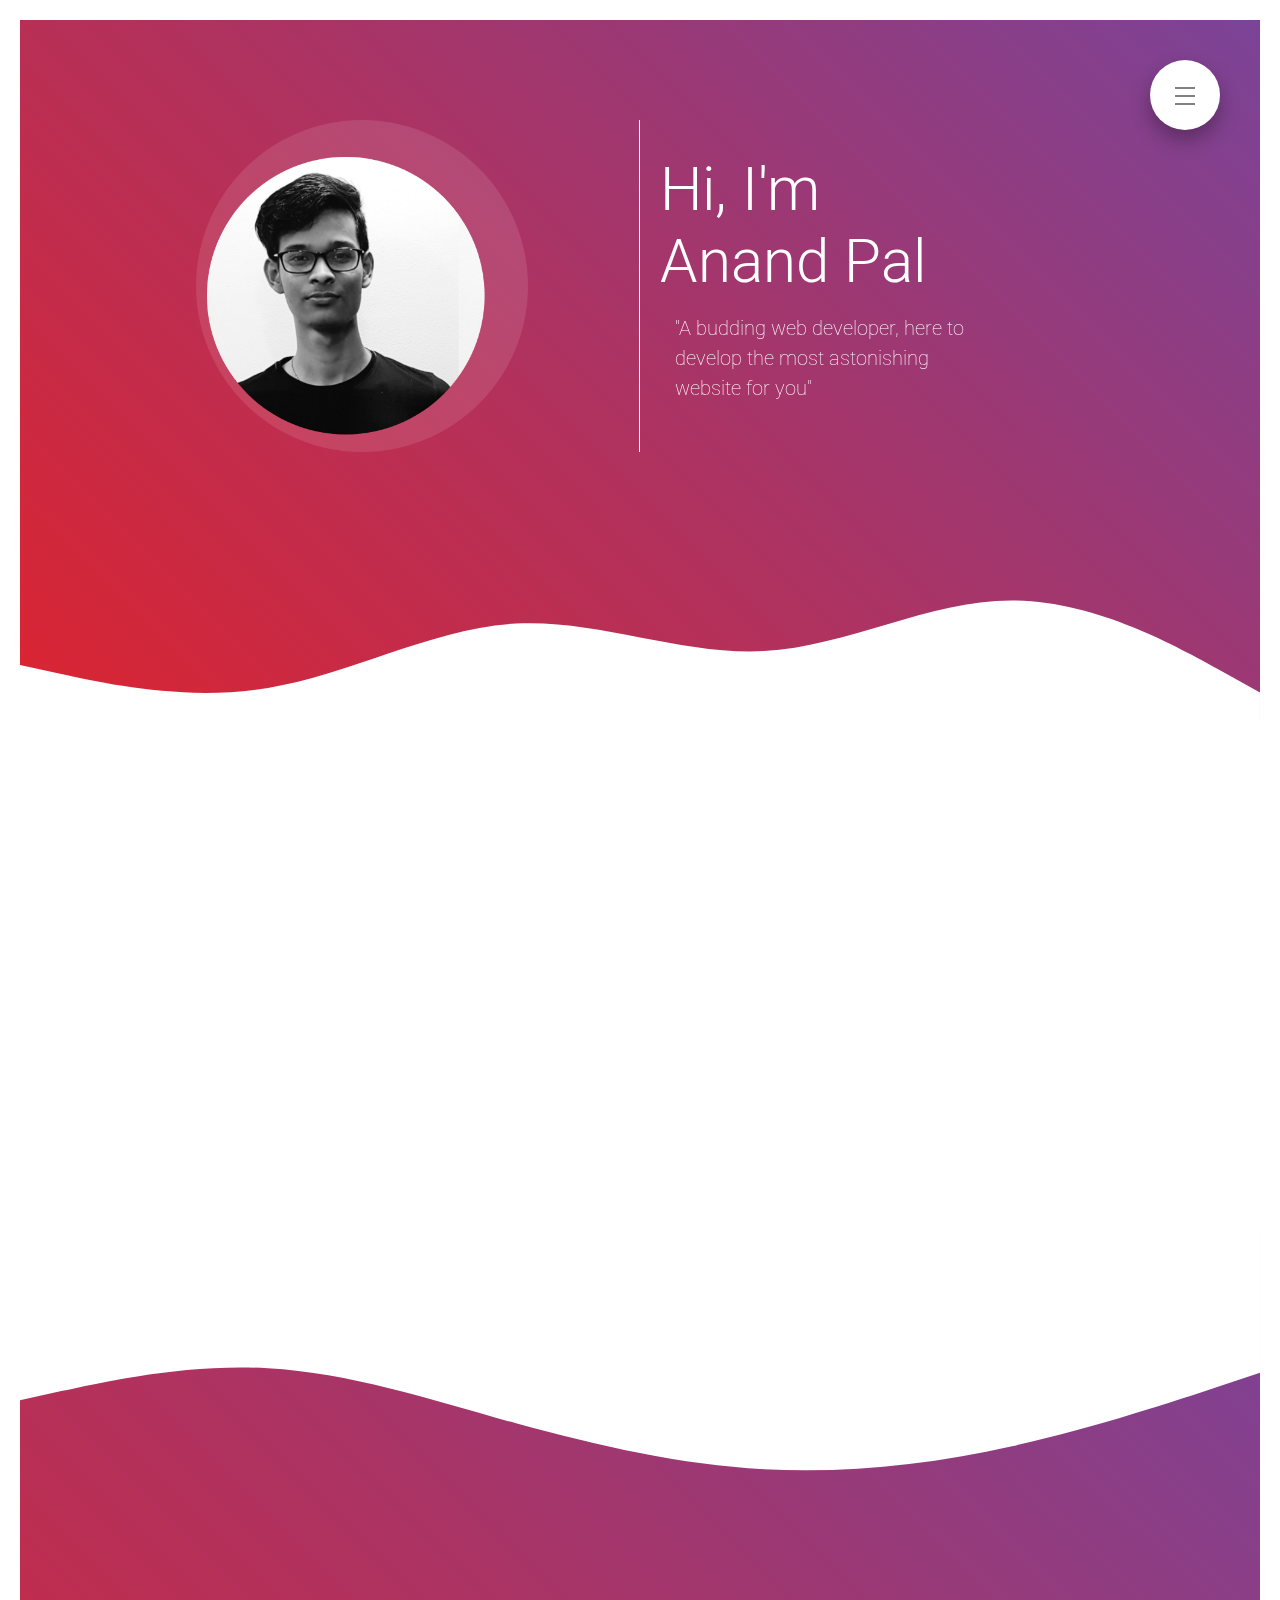
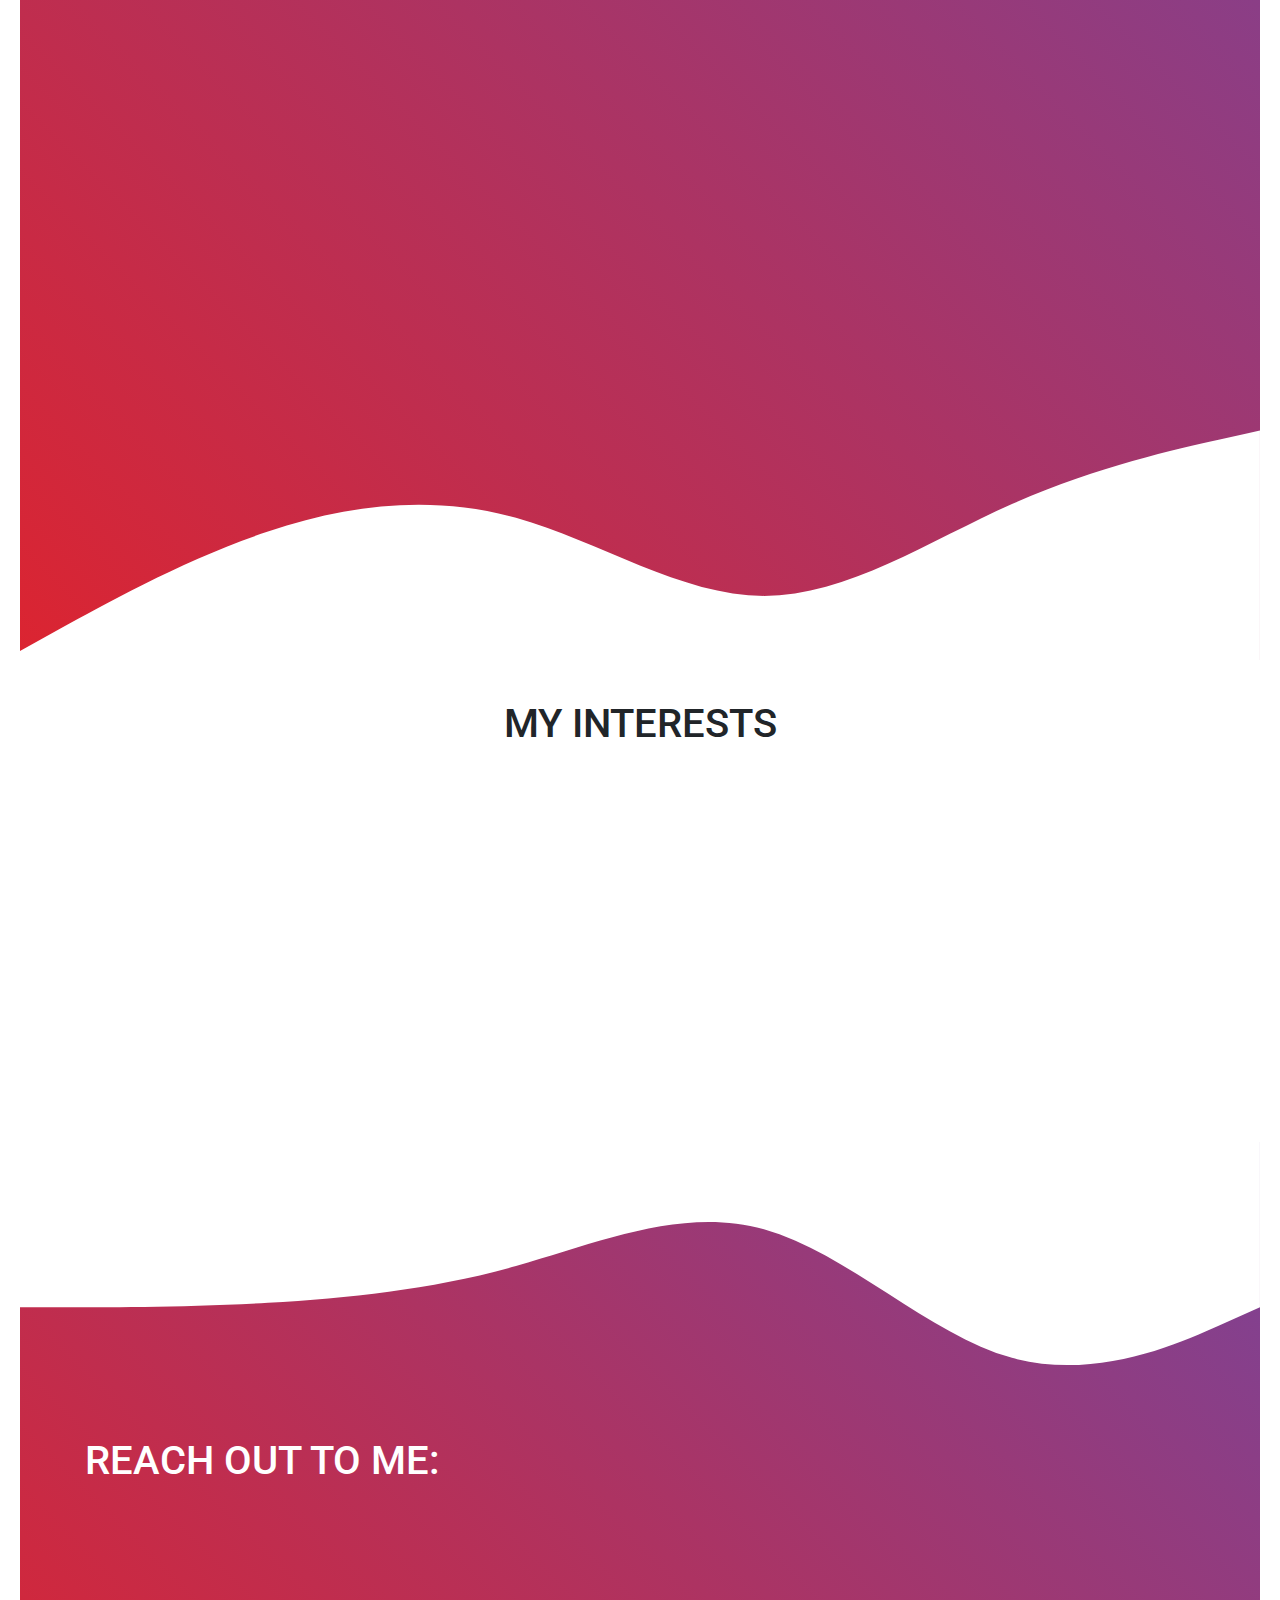
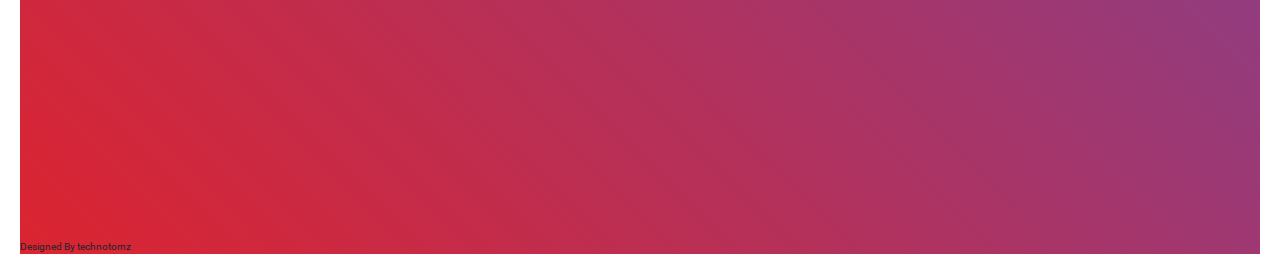
<file: index.html>
<!DOCTYPE html>

<html>
  <head>
    <title>Anand Pal</title>
    <link rel="icon" href="img/favicon.ico">
    <link rel="stylesheet" href="css/style.css" />
    <link
      href="https://fonts.googleapis.com/css2?family=Roboto:ital,wght@0,100;0,300;0,400;0,500;0,700;1,100;1,300;1,400;1,500&display=swap"
      rel="stylesheet"
    />
    <link
      rel="stylesheet"
      type="text/css"
      href="fontawesome-free-5.13.0-web/css/all.css"
    />
    <link
      rel="stylesheet"
      href="https://stackpath.bootstrapcdn.com/bootstrap/4.5.2/css/bootstrap.min.css"
      integrity="sha384-JcKb8q3iqJ61gNV9KGb8thSsNjpSL0n8PARn9HuZOnIxN0hoP+VmmDGMN5t9UJ0Z"
      crossorigin="anonymous"
    />
    <link rel="stylesheet" href="https://unpkg.com/aos@next/dist/aos.css" />
  </head>

  <body>
    <div class="navigation">
      <input type="checkbox" class="navigation__checkbox" id="navi-toggle">
      <label for="navi-toggle" class="navigation__button">
        <span class="navigation__icon">&nbsp;</span>
      </label>

      <div class="navigation__background">&nbsp;</div>

      <nav class="navigation__nav">
        <ul class="navigation__list">
          <li class="navigation__item"><a href="#intro" class="navigation__link">01 About Me</a></li>
          <li class="navigation__item"><a href="#education" class="navigation__link">02 Education</a></li>
          <li class="navigation__item"><a href="#about" class="navigation__link">03 What I Do?</a></li>
          <li class="navigation__item"><a href="#interests" class="navigation__link">04 Interests</a></li>
          <li class="navigation__item"><a href="#contact" class="navigation__link">05 Contact</a></li>
        </ul>
      </nav>
    </div>
    <div class="intro" id="intro">
      <div class="container">
        <div class="intro__left" data-aos="fade-up">
          <img
            src="./img/Group 206@2x.png"
            alt=""
            class="intro__img"
          />
        </div>
        <div class="intro__right" data-aos="fade-up">
          <h1 class="intro__heading">Hi, I'm <br />Anand Pal</h1>
          <p class="intro_paragraph">
            "A budding web developer, here to develop the most astonishing
            website for you"
          </p>
        </div>
      </div>
      <svg xmlns="http://www.w3.org/2000/svg" viewBox="0 0 1440 300">
        <path
          fill="#ffffff"
          fill-opacity="1"
          d="M0,224L48,234.7C96,245,192,267,288,250.7C384,235,480,181,576,176C672,171,768,213,864,208C960,203,1056,149,1152,149.3C1248,149,1344,203,1392,229.3L1440,256L1440,320L1392,320C1344,320,1248,320,1152,320C1056,320,960,320,864,320C768,320,672,320,576,320C480,320,384,320,288,320C192,320,96,320,48,320L0,320Z"
        ></path>
      </svg>
    </div>
    <!--  ***********************************************EDUCATION*************************************************** -->
    <div class="education" id="education">
      <div class="container">
        <div class="education__left" data-aos="zoom-out">
          <h1 class="heading__primary">Education Details</h1>

          <div class="education__text">
            <div class="education__text-left">
              <img
                src="./img/Group 207@2x.png"
                alt=""
                class="bullet"
              />
            </div>

            <div class="education__text-right">
              <p class="paragraph">
                Currently Pursuing BE Degree in Computer Engineering from
                Vivekanand Education Society's Institute of Technology ,Mumbai
                University.
              </p>
            </div>
          </div>

          <div class="education__text">
            <div class="education__text-left">
              <img
                src="./img/Group 208@2x.png"
                alt=""
                class="bullet"
              />
            </div>

            <div class="education__text-right">
              <p class="paragraph">
                Completed Diploma in Computer Engineering from Vivekanand
                Education Society's Polytechnic, MSBTE in the year 2019.
              </p>
            </div>
          </div>
        </div>
        <div class="education__right" data-aos="zoom-out">
          <img
            src="./img/institute-illustration@2x.png"
            alt=""
            class="education__img"
          />
        </div>
      </div>
    </div>
    <!--  **************************************ABOUT************************************************************ -->
    <div class="about" id="about">
      <svg xmlns="http://www.w3.org/2000/svg" viewBox="0 0 1440 280">
        <path
          fill="#fff"
          fill-opacity="1"
          d="M0,192L48,181.3C96,171,192,149,288,154.7C384,160,480,192,576,218.7C672,245,768,267,864,272C960,277,1056,267,1152,245.3C1248,224,1344,192,1392,176L1440,160L1440,0L1392,0C1344,0,1248,0,1152,0C1056,0,960,0,864,0C768,0,672,0,576,0C480,0,384,0,288,0C192,0,96,0,48,0L0,0Z"
        ></path>
      </svg>
      <div class="container__2">
        <div class="about__left" data-aos="zoom-out">
          <img
            src="./img/Group 209@2x.png"
            alt=""
            class="about__img"
          />
        </div>
        <div class="about__right" data-aos="zoom-out">
          <h1 class="heading__primary color_white">What I Do?</h1>
          <p class="paragraph color_white margin-top-small">
            A Student and an Enthusiastic Web Developer, Passionate About
            Designing Most Stunning Websites and Have a Keen Interest in
            Understanding Latest Technologies.
          </p>
        </div>
      </div>
      <svg xmlns="http://www.w3.org/2000/svg" viewBox="0 0 1440 310">
        <path
          fill="#fff"
          fill-opacity="1"
          d="M0,288L48,261.3C96,235,192,181,288,149.3C384,117,480,107,576,133.3C672,160,768,224,864,224C960,224,1056,160,1152,117.3C1248,75,1344,53,1392,42.7L1440,32L1440,320L1392,320C1344,320,1248,320,1152,320C1056,320,960,320,864,320C768,320,672,320,576,320C480,320,384,320,288,320C192,320,96,320,48,320L0,320Z"
        ></path>
      </svg>
    </div>
    <!--  ********************************************INTERESTS****************************************************** -->
    <div class="interests" id="interests">
      <div class="container">
        <h1 class="heading__primary center">My Interests</h1>
      </div>
      <div class="container__1">
        <div class="card" data-aos="flip-left">
          <i class="fas fa-microchip card__icon center"></i>
          <h1 class="heading__secondary color_white center">
            Tech <br />Enthusiast
          </h1>
          <div class="content">
            <p class="paragraph__content">
              Insatiable Thirst Helps Me To Be Abreast Of New Devices,
              Technologies And Simply Solutions That Enhance Our Experiences.
            </p>
          </div>
        </div>
        <div class="card" data-aos="flip-left">
          <i class="fas fa-gamepad card__icon center"></i>
          <h1 class="heading__secondary color_white center">
            MMO BATTLE <br />
            ROYALE GAMES
          </h1>
          <div class="content">
            <p class="paragraph__content">
              A Ticking Timer With A Shrinking Map And Death At Every Step Is My
              Type Of Gameplay!
            </p>
          </div>
        </div>
        <div class="card" data-aos="flip-left">
          <i class="fas fa-file-video card__icon center"></i>
          <h1 class="heading__secondary color_white center">
            THRILLER <br />MOVIES
          </h1>
          <div class="content">
            <p class="paragraph__content">
              What Comes Next? If A Movie Trailer Gives Me This Impression Then
              Count Me In!
            </p>
          </div>
        </div>
      </div>
    </div>
    <!--  ************************************************CONTACT************************************************** -->

    <div class="contact" id="contact">
      <svg xmlns="http://www.w3.org/2000/svg" viewBox="0 0 1440 320">
        <path
          fill="#fff"
          fill-opacity="1"
          d="M0,192L48,192C96,192,192,192,288,186.7C384,181,480,171,576,144C672,117,768,75,864,101.3C960,128,1056,224,1152,250.7C1248,277,1344,235,1392,213.3L1440,192L1440,0L1392,0C1344,0,1248,0,1152,0C1056,0,960,0,864,0C768,0,672,0,576,0C480,0,384,0,288,0C192,0,96,0,48,0L0,0Z"
        ></path>
      </svg>
      <div class="container">
        <h1 class="heading__primary color_white">Reach out to me:</h1>
      </div>
      <div class="container__1">
        <div class="card_1" data-aos="zoom-out">
          <i class="fas fa-mobile card__icon center"></i>
          <h1 class="heading__secondary-1 center color_white">PHONE</h1>
        </div>
        <div class="card_1" data-aos="zoom-out">
          <i class="fas fa-envelope card__icon center"></i>
          <h1 class="heading__secondary-1 center color_white">MAIL</h1>
        </div>
        <div class="card_1" data-aos="zoom-out">
          <i class="fab fa-linkedin card__icon center"></i>
          <h1 class="heading__secondary-1 center color_white">LINKEDIN</h1>
        </div>
        <div class="card_1" data-aos="zoom-out">
          <i class="fab fa-instagram card__icon center"></i>
          <h1 class="heading__secondary-1 center color_white">INSTAGRAM</h1>
        </div>
      </div>
      <p class="credits">Designed By technotornz</p>
    </div>

    <script src="https://unpkg.com/aos@next/dist/aos.js"></script>
    <script>
      AOS.init({
        offset: 175,
        duration: 1250,
      });
    </script>
    
  </body>
</html>
</file>
<file: css/style.css>
* {
  box-sizing: border-box;
  margin: 0;
  padding: 0; }

html {
  font-size: 62.5%;
  font-family: "Roboto", sans-serif; }

body {
  padding: 2rem; }
  @media (max-width: 750px) {
    body {
      padding: 0.75rem; } }

.container {
  display: flex;
  width: 100%;
  align-items: center;
  padding: 2rem 8rem; }
  @media (max-width: 750px) {
    .container {
      flex-direction: column;
      padding: 2rem 5rem;
      padding-bottom: 0rem; } }

.container__1 {
  display: flex;
  width: 100%;
  align-items: center;
  justify-content: space-between;
  padding: 4rem 8rem; }
  @media (max-width: 1200px) {
    .container__1 {
      padding: 2rem 2rem; } }
  @media (max-width: 750px) {
    .container__1 {
      padding: 2rem 2rem; } }

.container__2 {
  display: flex;
  width: 100%;
  align-items: center;
  padding: 2rem 8rem; }
  @media (max-width: 750px) {
    .container__2 {
      flex-direction: column-reverse;
      padding: 2rem 5rem;
      padding-bottom: 0rem; } }

.heading__primary {
  font-size: 4rem;
  font-weight: 500;
  text-transform: uppercase; }
  @media (max-width: 900px) {
    .heading__primary {
      font-size: 3.5rem; } }

.heading__secondary {
  font-size: 3rem;
  font-weight: 300;
  text-transform: uppercase; }
  @media (max-width: 1200px) {
    .heading__secondary {
      font-size: 2.5rem; } }
  @media (max-width: 850px) {
    .heading__secondary {
      font-size: 2rem; } }
  @media (max-width: 675px) {
    .heading__secondary {
      font-size: 1.5rem; } }
  .heading__secondary-1 {
    font-size: 2.5rem; }
    @media (max-width: 1100px) {
      .heading__secondary-1 {
        font-size: 2.25rem; } }
    @media (max-width: 900px) {
      .heading__secondary-1 {
        font-size: 1.7rem; } }
    @media (max-width: 850px) {
      .heading__secondary-1 {
        font-size: 1.5rem; } }
    @media (max-width: 675px) {
      .heading__secondary-1 {
        font-size: 1.1rem; } }

.paragraph {
  font-size: 1.75rem;
  width: 100%;
  padding-left: 1rem;
  font-weight: 300;
  margin: 2rem 0; }
  .paragraph__content {
    font-size: 1.75rem;
    text-align: center; }
    @media (max-width: 900px) {
      .paragraph__content {
        font-size: 1.25rem; } }
    @media (max-width: 900px) {
      .paragraph__content {
        font-size: 0.8rem; } }
  @media (max-width: 900px) {
    .paragraph {
      font-size: 1.5rem; } }

.bullet {
  width: 100%; }

.color_white {
  color: white; }

.margin-top-small {
  margin-top: 2rem; }

.margin-medium {
  margin: 4rem; }

.center {
  width: 100%;
  text-align: center; }

.card {
  width: 30%;
  background-image: linear-gradient(135deg, #dc2430, #7b4397);
  position: relative;
  overflow: hidden;
  padding: 2rem;
  box-shadow: 1rem 1rem 1rem rgba(0, 0, 0, 0.3);
  cursor: pointer; }
  .card__icon {
    color: white;
    font-size: 5rem;
    display: block;
    margin: 6rem auto 6rem auto; }
    @media (max-width: 900px) {
      .card__icon {
        font-size: 4rem;
        margin: 4rem auto 4rem auto; } }
    @media (max-width: 600px) {
      .card__icon {
        font-size: 3rem;
        margin: 3rem auto 3rem auto; } }
  @media (max-width: 900px) {
    .card {
      padding: 2rem 1rem; } }

.content {
  color: white;
  background-image: linear-gradient(135deg, #dc2430, #7b4397);
  position: absolute;
  width: 100%;
  height: 100%;
  display: flex;
  justify-content: center;
  align-items: center;
  transform: translateY(100%);
  margin-left: -2rem;
  transition: all 0.5s ease-in-out;
  padding: 2rem; }
  @media (max-width: 900px) {
    .content {
      width: 100%;
      height: 100%;
      margin-left: -1rem; } }
  @media (max-width: 675px) {
    .content {
      padding: 1rem; } }

.card:hover .content {
  transform: translateY(0);
  margin-top: -2rem; }

.card_1 {
  width: 20%;
  padding: 2rem;
  background-color: transparent;
  border-radius: 25px;
  border: 2px solid white; }
  @media (max-width: 900px) {
    .card_1 {
      padding: 1rem; } }
  @media (max-width: 675px) {
    .card_1 {
      width: 22%; } }

.navigation__checkbox {
  display: none; }

.navigation__button {
  width: 7rem;
  height: 7rem;
  border-radius: 50%;
  position: fixed;
  top: 6rem;
  right: 6rem;
  z-index: 2000;
  background-color: white;
  cursor: pointer;
  box-shadow: 0 1rem 2rem rgba(0, 0, 0, 0.3);
  text-align: center;
  transition: all 0.4s; }
  @media (max-width: 1200px) {
    .navigation__button {
      top: 4rem;
      right: 4rem;
      width: 3.5rem;
      height: 3.5rem; } }

.navigation__background {
  width: 6rem;
  height: 6rem;
  border-radius: 50%;
  background-image: radial-gradient(#dc2430, #7b4397);
  position: fixed;
  top: 6.5rem;
  right: 6.5rem;
  z-index: 1000;
  transition: all 0.5s; }
  @media (max-width: 1200px) {
    .navigation__background {
      top: 4.2rem;
      right: 4.2rem;
      width: 2.5rem;
      height: 2.5rem; } }

.navigation__nav {
  height: 100vh;
  width: 100%;
  position: fixed;
  top: 0;
  left: 0;
  z-index: 1500;
  opacity: 0;
  width: 0%;
  transition: all 0.5s; }

.navigation__list {
  position: absolute;
  top: 50%;
  left: 50%;
  transform: translate(-50%, -50%);
  list-style: none;
  text-align: center;
  transition: all 1s; }

.navigation__item {
  margin: 3rem 0; }

.navigation__link {
  display: inline-block;
  font-size: 3rem;
  text-decoration: none;
  color: white;
  font-weight: 300;
  text-transform: uppercase;
  padding: 0rem 1rem;
  background-image: linear-gradient(120deg, transparent 0%, transparent 50%, white 50%);
  background-size: 230%;
  transition: all 0.4s; }
  .navigation__link:hover {
    background-position: 100%;
    color: #dc2430;
    transform: translateX(-1rem); }
  @media (max-width: 1200px) {
    .navigation__link {
      font-size: 1.5rem; } }

.navigation__checkbox:checked ~ .navigation__background {
  transform: scale(80); }

.navigation__checkbox:checked ~ .navigation__nav {
  opacity: 1;
  width: 100%; }

.navigation__icon {
  position: relative;
  margin-top: 3.5rem; }
  .navigation__icon, .navigation__icon::after, .navigation__icon::before {
    width: 2rem;
    height: 2px;
    background-color: grey;
    display: inline-block;
    transition: all 0.4s; }
  .navigation__icon::after, .navigation__icon::before {
    content: "";
    position: absolute;
    left: 0; }
  .navigation__icon::before {
    top: -0.8rem; }
    @media (max-width: 1200px) {
      .navigation__icon::before {
        top: -0.4rem; } }
  .navigation__icon::after {
    top: 0.8rem; }
    @media (max-width: 1200px) {
      .navigation__icon::after {
        top: 0.4rem; } }
  @media (max-width: 1200px) {
    .navigation__icon {
      margin-top: 1.75rem; } }

.navigation__button:hover .navigation__icon::before {
  top: -1rem; }

.navigation__button:hover .navigation__icon::after {
  top: 1rem; }

.navigation__checkbox:checked + .navigation__button .navigation__icon {
  background-color: transparent; }

.navigation__checkbox:checked + .navigation__button .navigation__icon::before {
  transform: rotateZ(135deg);
  top: 0rem; }

.navigation__checkbox:checked + .navigation__button .navigation__icon::after {
  transform: rotateZ(-135deg);
  top: 0rem; }

.header {
  padding: 3rem; }

.about {
  width: 100%;
  background-image: linear-gradient(45deg, #dc2430, #7b4397);
  margin-top: -1.5rem; }
  .about__left {
    width: 60%;
    padding: 2rem; }
    @media (max-width: 750px) {
      .about__left {
        width: 90%; } }
  .about__right {
    width: 40%; }
    @media (max-width: 750px) {
      .about__right {
        width: 90%; } }
  .about__img {
    width: 100%; }

.contact {
  width: 100%;
  background-image: linear-gradient(45deg, #dc2430, #7b4397);
  padding-bottom: 0rem; }

.credits {
  margin-bottom: 0; }

.education {
  width: 100%;
  background-color: white;
  margin-top: -1rem;
  padding: 8rem;
  padding-bottom: 0; }
  @media (max-width: 900px) {
    .education {
      padding: 2rem; } }
  .education__left {
    width: 60%;
    padding: 1rem 3rem; }
    @media (max-width: 750px) {
      .education__left {
        width: 90%; } }
  .education__right {
    width: 40%; }
    @media (max-width: 750px) {
      .education__right {
        width: 100%; } }
  .education__img {
    width: 130%; }
    @media (max-width: 750px) {
      .education__img {
        width: 100%; } }
  .education__text {
    display: flex;
    justify-content: center;
    align-items: center;
    padding: 3rem 0; }
    .education__text:not(:last-child) {
      border-bottom: 1px solid #7b4397; }

.home {
  max-width: 114rem;
  background-color: white; }

.interests {
  width: 100%;
  background-color: white;
  padding-top: 2rem;
  margin-top: -1rem; }

.intro {
  width: 100%;
  padding-top: 8rem;
  background-image: linear-gradient(45deg, #dc2430, #7b4397); }
  @media (max-width: 900px) {
    .intro {
      padding-top: 4rem; } }
  .intro__left {
    display: flex;
    justify-content: center;
    align-items: center;
    border-right: 1px solid white;
    width: 50%; }
    @media (max-width: 750px) {
      .intro__left {
        width: 90%;
        border-right: 0px; } }
  .intro__right {
    padding: 2rem;
    width: 50%; }
    @media (max-width: 750px) {
      .intro__right {
        width: 90%;
        justify-self: center; } }
  .intro__img {
    width: 60%; }
  .intro__heading {
    font-size: 6rem;
    color: white;
    font-weight: 300; }
    @media (max-width: 900px) {
      .intro__heading {
        font-size: 5rem; } }
    @media (max-width: 750px) {
      .intro__heading {
        text-align: center; } }
  .intro_paragraph {
    font-size: 2rem;
    color: white;
    font-weight: 100;
    line-height: 3rem;
    margin: 1.5rem;
    width: 60%; }
    @media (max-width: 750px) {
      .intro_paragraph {
        text-align: center;
        display: block;
        margin: 1rem auto;
        width: 80%; } }
</file>
